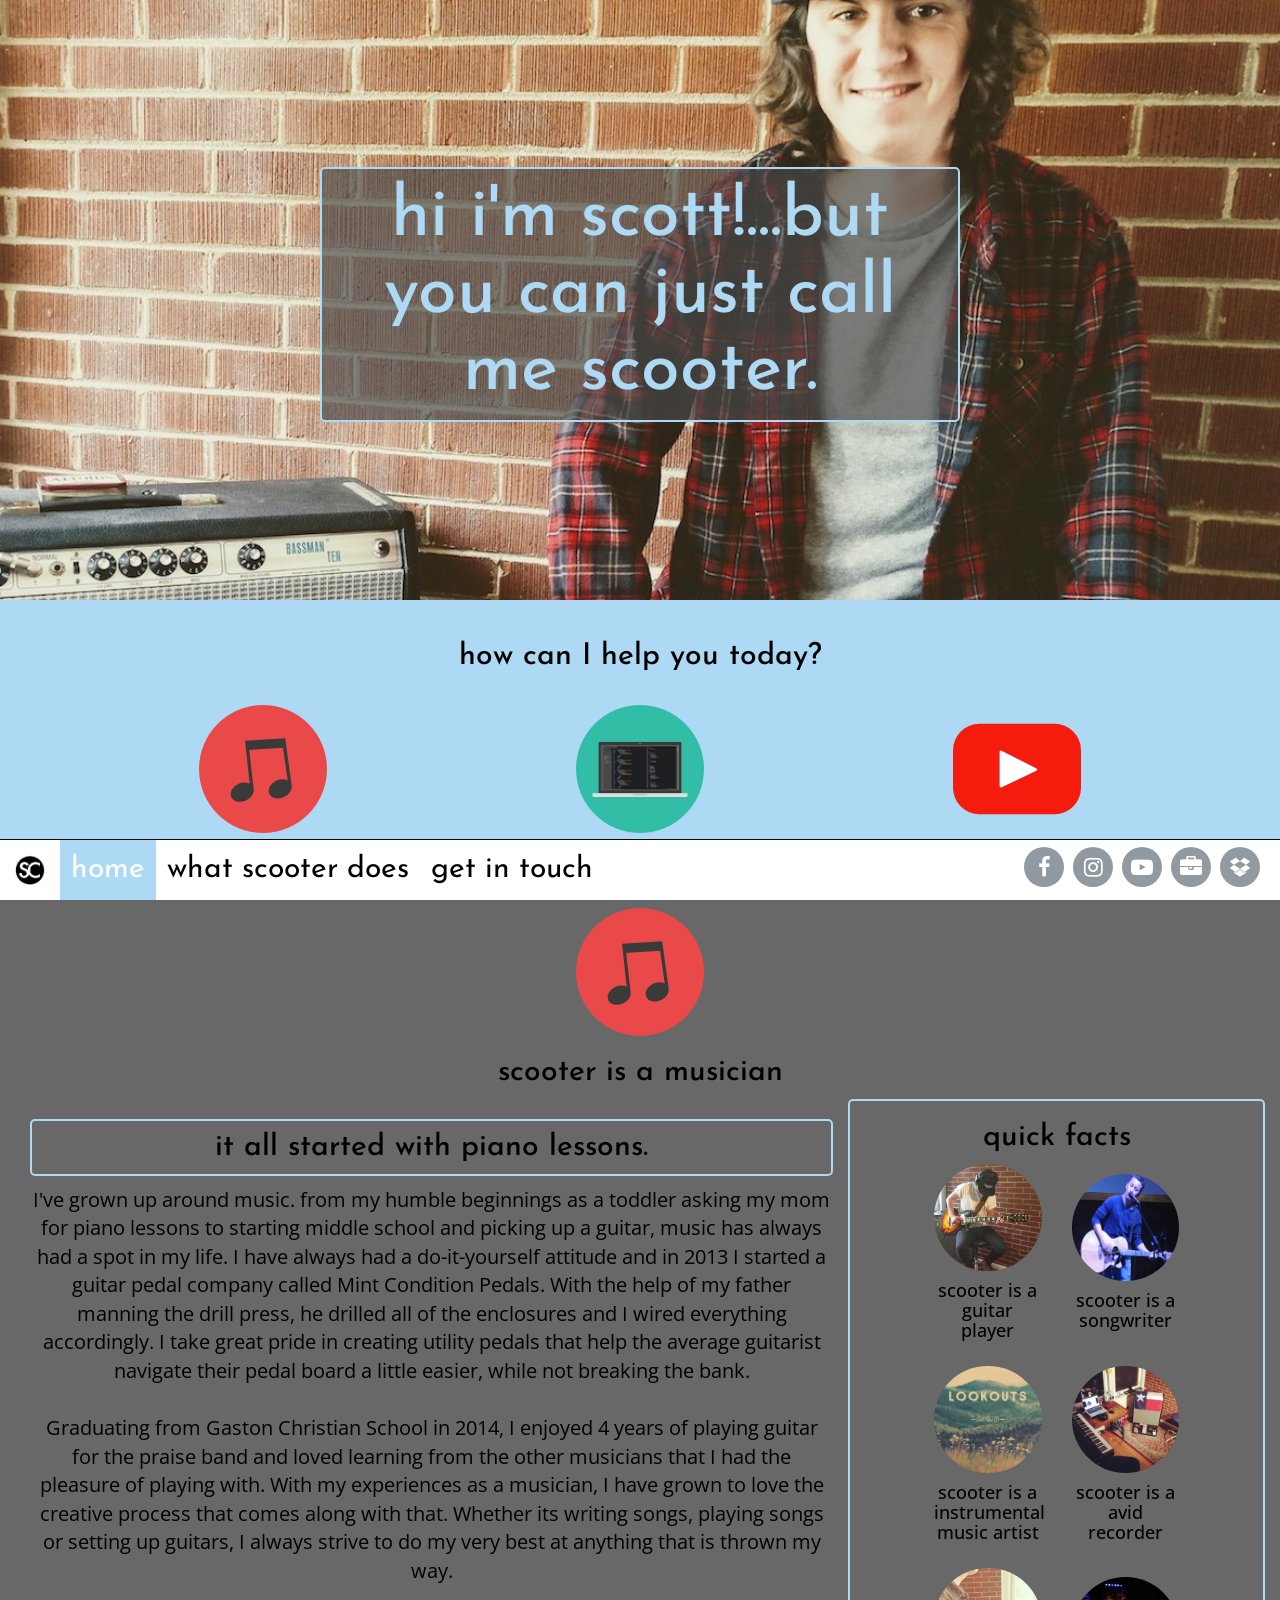
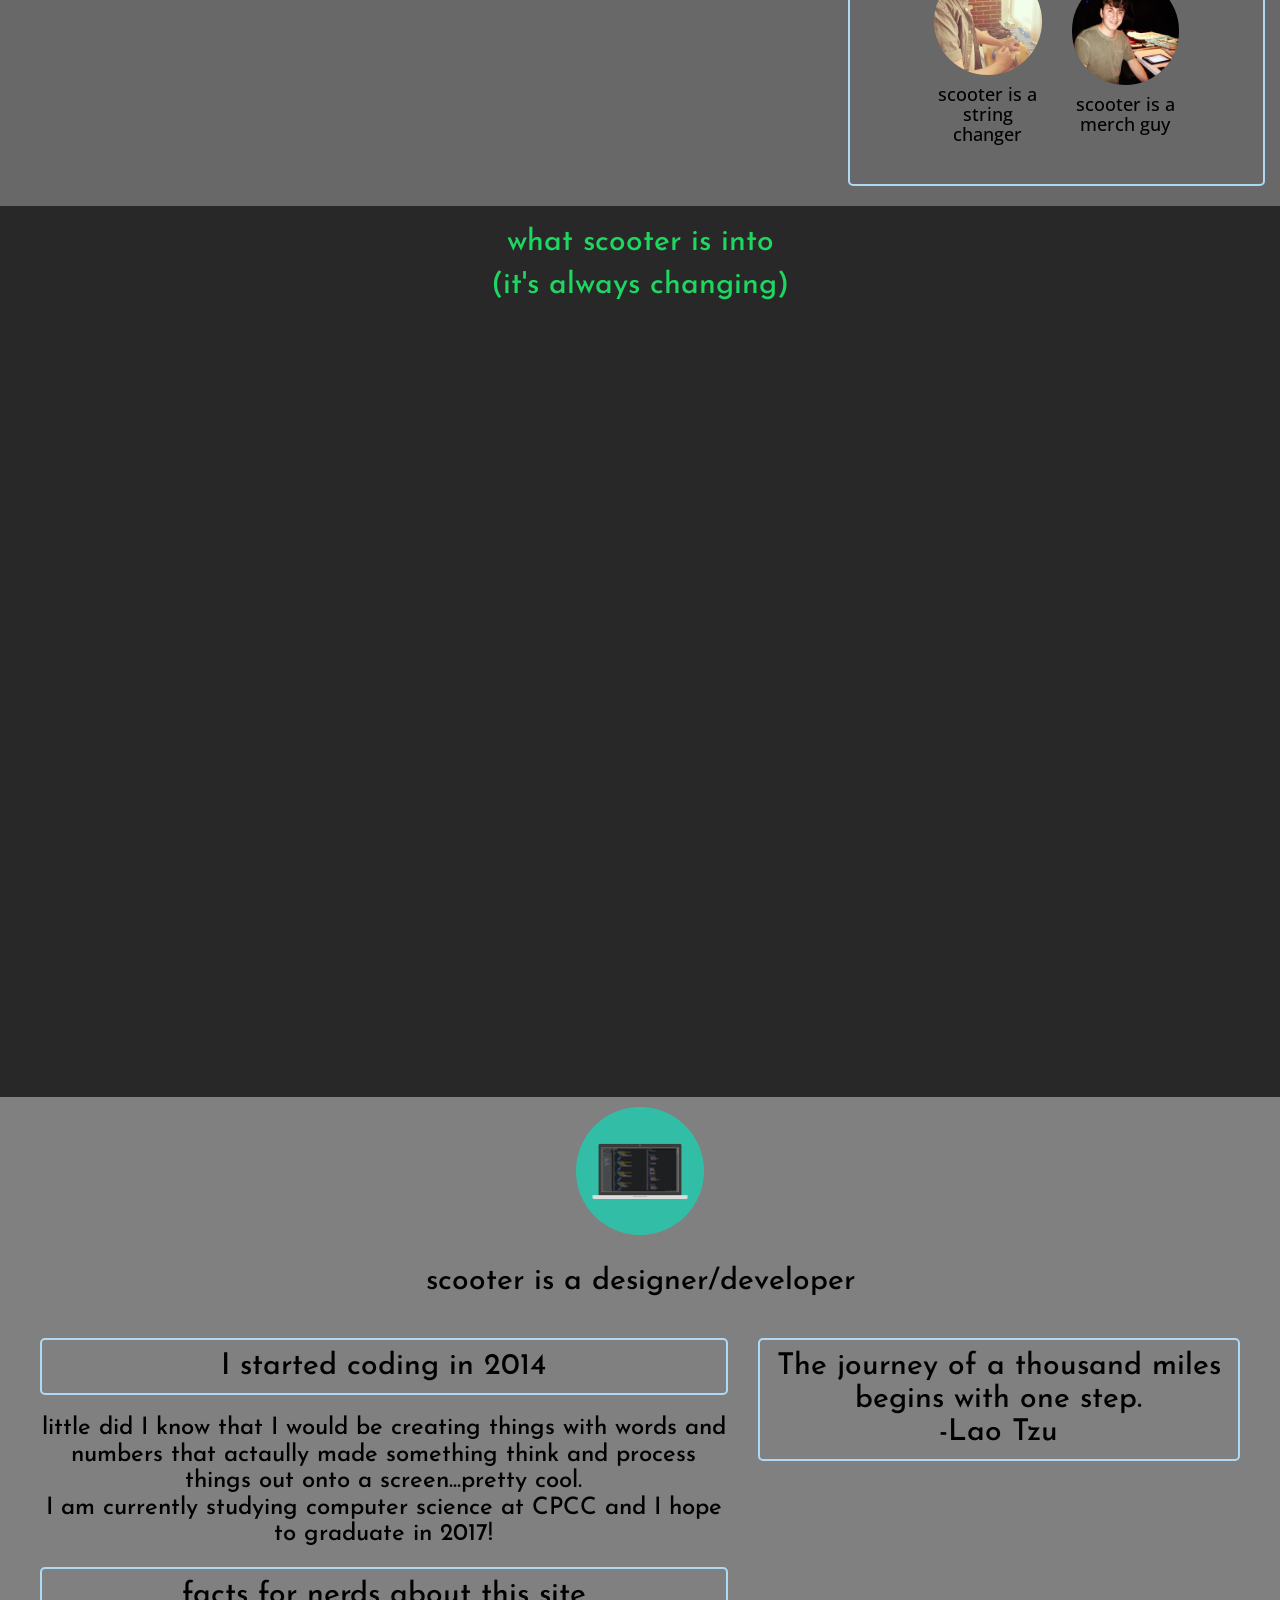
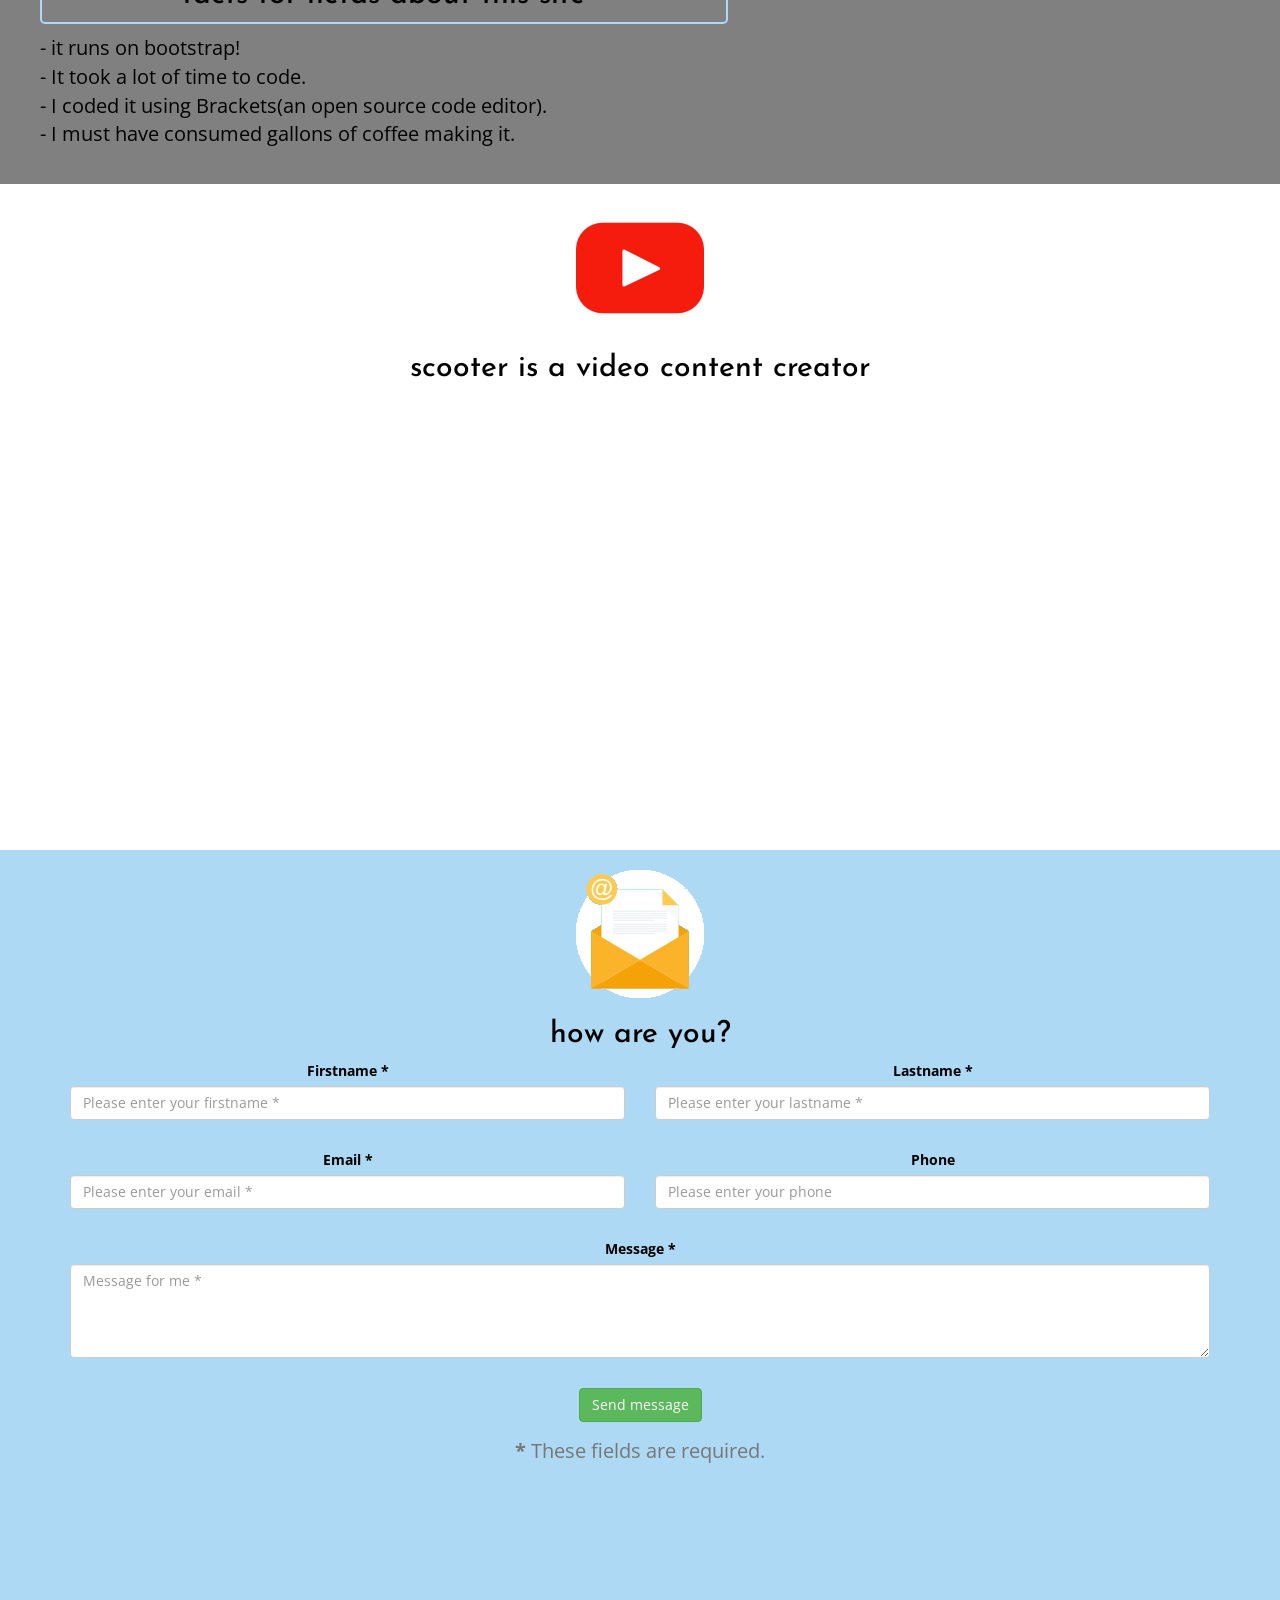
<file: index.html>
<!DOCTYPE html>
<html lang="en">
<head>
    <title>Scott "Scooter" Caudle</title>
    <meta name="description" content="Scott 'Scooter' Caudle is a musician, developer & content creator from Charlotte, North Carolina.">
<meta name="keywords" content="scott caudle, scott, scooter, caudle, music, developer, scott caudle music, scott caudle developer, scooter music">
    <meta charset="utf-8">
    <meta name="viewport" content="width=device-width, initial-scale=1">

    <link href="https://maxcdn.bootstrapcdn.com/bootstrap/3.3.7/css/bootstrap.min.css" rel="stylesheet" type="text/css" />
    <script src="https://maxcdn.bootstrapcdn.com/bootstrap/3.3.7/js/bootstrap.min.js"></script>
     
    <script src="https://ajax.googleapis.com/ajax/libs/jquery/1.11.3/jquery.min.js"></script>

 
        <script src="js/jquery.easing.min.js"></script>
    
   <script src="js/scrolling-nav.js"></script> 

    
   
    <link href="https://fonts.googleapis.com/css?family=Open+Sans" rel="stylesheet">
    
    <link href="https://fonts.googleapis.com/css?family=Josefin+Sans" rel="stylesheet">
    
    <link href="https://fonts.googleapis.com/css?family=Oswald:700" rel="stylesheet">
    
     <link rel="stylesheet" href="css/scooterstyles.css">
    
    <link href="https://maxcdn.bootstrapcdn.com/font-awesome/4.2.0/css/font-awesome.min.css" rel="stylesheet">
    <link rel="apple-touch-icon" sizes="180x180" href="images/favicons/apple-touch-icon.png">
<link rel="icon" type="image/png" href="images/favicons//favicon-32x32.png" sizes="32x32">
<link rel="icon" type="image/png" href="images/favicons//favicon-16x16.png" sizes="16x16">
<link rel="manifest" href="images/favicons//manifest.json">
<link rel="mask-icon" href="images/favicons/safari-pinned-tab.svg" >
<meta name="theme-color" content="#ffffff">
<script src='https://www.google.com/recaptcha/api.js'></script>
</head>
<body id="page-top" data-spy="scroll" data-target=".navbar-fixed-bottom">

<nav class="navbar navbar-inverse navbar-fixed-bottom">
    <div class="container-fluid">

 
        <div class="navbar-header">
            <button type="button" class="navbar-toggle" data-toggle="collapse" data-target="#mainNavBar">
                <span class="icon-bar"></span>
                <span class="icon-bar"></span>
            </button>
            <a href="#homescreen" class="navbar-brand page-scroll"> <img src="images/sitelogo.png" class="center-block logo" alt="scooterslogo"/> </a>
        </div>

        <!-- Menu Items -->
        <div class="collapse navbar-collapse" id="mainNavBar">
            <ul class="nav navbar-nav ">
                
                <li class="active"><a class="page-scroll" href="#homescreen">home</a></li>
                <li><a class="page-scroll" href="#about">what scooter does</a></li>
                <li><a class="page-scroll" href="#contact">get in touch</a></li>
            </ul>
            <div class="social">
    <ul>
        <li><a href="https://www.facebook.com/scottcaudle5"><i class="fa fa-lg fa-facebook icon"></i></a></li>
        <li><a href="https://www.instagram.com/scotdle/"><i class="fa fa-lg fa-instagram icon"></i></a></li>
        <li><a href="https://www.youtube.com/channel/UCPhuSnEQA_MFDVxrnSCQbJA"><i class="fa fa-lg fa-youtube-play"></i></a></li>   
         <li><a href="resume.pdf"><i class="fa fa-lg fa-briefcase icon"></i></a></li>
        <li><a href="https://www.dropbox.com/sh/yp0p5sprzf0w4jn/AAAJlqfc-9f8_sj5Ur5EguGwa?dl=0"><i class="fa fa-lg fa-dropbox icon"></i></a></li>
    </ul>
        </div>
        </div>

    </div>
 
</nav>
 <!-- Intro Section -->
    <section id="homescreen" class="intro-section">
       

        <div class="container">    
            <div class="row">
            <!--
                <div class="fullscreen-bg">
    <video loop muted autoplay poster="images/websitephotoplaceholder.jpg" class="fullscreen-bg__video">
        <source src="video/websitemovie.webm" type="video/webm">
        <source src="video/websitemovie.mp4" type="video/mp4">
        <source src="video/websitemovie.ogv" type="video/ogg">
    </video>

-->
                </div>     
                <div class="headertext">
                    <h1>hi i'm scott!...but you can just call me scooter.</h1>
                  

                    
                    
                </div>
            
      </div>
    </section>
<div class="content-for-site">
    <!-- About Section -->
    <section id="about" class="about-section">
        <div class="container">
           
               <h1>how can I help you today?</h1>
                
       <div class="imagelinks" >
            <div class="row">
                 
    <div class="col-xs-4">
        <a class="page-scroll" href="#music" >
        <img class="img-responsive" src="images/musicicon.png"  alt="musician" /></a>
    </div>
                
    <div class="col-xs-4">            
        <a class="page-scroll" href="#coding">
        <img class="img-responsive" src="images/codingicon.png" alt="codingicon" /></a>
    </div>    
    
    <div class="col-xs-4">      
        <a class="page-scroll" href="#youtube">
            <img class="img-responsive" src="images/youtubeicon2.png" alt="youtubeicon" /></a>
    
    </div>
          
           </div>                
             
            </div>    
        </div>
    </section>
   
    <!-- Music Section -->
    <section id="music" class="music-section">
        <div class="container-fluid">
                 <img src="images/musicicon.png" alt="musicicon" class="center-block" >
                    <h1> scooter is a musician</h1>
            <div class="col-lg-8" >
                
            <h2>it all started with piano lessons.</h2>    
       <p>
        I've grown up around music. from my humble beginnings as a toddler asking my mom for piano lessons
        to starting middle school and picking up a guitar, music has always had a spot in my life. 
        
        I have always had a do-it-yourself attitude and in 2013 I started a guitar pedal company called Mint Condition 
        Pedals. With the help of my father manning the drill press,  he drilled all of the enclosures and I wired 
        everything accordingly. I take great pride in creating utility pedals that help the average guitarist navigate
        their pedal board a little easier, while not breaking the bank. 
        <br>
        <br>
    Graduating from Gaston Christian School in 2014, I enjoyed 4 years of playing guitar for the praise band and loved 
        learning from the other musicians that I had the pleasure of playing with.  
  With my experiences as a musician, I have grown to love the creative process that comes along with that. 
        Whether its writing songs, playing songs or setting up guitars, I always strive to do my very best at anything that 
        is thrown my way. 
           
        <br>
           
           
  
                </p>
            
            
            </div>    
            
            
            <div class="col-lg-4 ">  
                
            <h1> quick facts</h1>    
            
               <div class="row centerpicture">

          <div class=" col-md-4  col-sm-4 ">
                
               
                <div class="figure">
                    <img class="img-responsive img-circle center-block " src="images/guitarplayer.jpg" alt="">
                </div>
                <div class="figcaption">
                    <h4>scooter is a guitar player </h4>
                </div>
                </div>
    
                     <div class=" col-md-4 col-sm-4 ">
                
              
                <div class="figure">
                    <img class="img-responsive img-circle center-block" src="images/openmic.jpg" alt="openmicnight">
                </div>
                <div class="figcaption">
                    <h4>scooter is a songwriter </h4>
                </div>
                </div>
                    </div>
                
                
    <div class="row centerpicture">

             
 <div class=" col-md-4  col-sm-4 ">
                
               
                <div class="figure">
                    <a href="https://soundcloud.com/scott-caudle">
                    <img class="img-responsive img-circle center-block "   src="images/lookouts.jpg" alt="instrumentalartist">
                    </a>
                </div>
                <div class="figcaption">
                    <h4>scooter is a instrumental music artist  </h4>
                </div>
                </div>
    
                     <div class=" col-md-4  col-sm-4 ">
                
              
                <div class="figure">
                    <img class="img-responsive img-circle center-block" src="images/studio.jpg" alt="scootersstudio">
                </div>
                <div class="figcaption">
                    <h4>scooter is a avid recorder </h4>
                </div>
                </div>
                    </div>
                
                
                
                 <div class="row centerpicture">

          
            <div class=" col-md-4  col-sm-4 ">
                
               
                <div class="figure">
                    <img class="img-responsive img-circle center-block " src="images/setups.jpg" alt="scooterssetups">
                </div>
                <div class="figcaption">
                    <h4>scooter is a string changer </h4>
                </div>
                </div>
    
                     <div class=" col-md-4 col-sm-4">
                
              
                <div class="figure">
                    <img class="img-responsive img-circle center-block " src="images/merchdude.jpg" alt="scooterthemerchguy">
                </div>
                <div class="figcaption">
                    <h4>scooter is a merch guy  </h4>
                </div>
                </div>
                    </div>           
            </div>
        </div>  
    </section>
            
       <section id="taste" class="taste-section">
        <div class="container-fluid">
           
               <h1>what scooter is into</h1>
                <h5>(it's always changing)</h5>
            
            <div class="row">
            <div class="col-lg-12">
                <iframe src="https://embed.spotify.com/?uri=spotify%3Atrack%3A5WYy2vLEJO1y7c49xxW1Bi" width="300" height="380" frameborder="0" allowtransparency="true"></iframe>
                <iframe src="https://embed.spotify.com/?uri=spotify%3Atrack%3A6qV3OEpN6uFCZnzNSslbn1" width="300" height="380" frameborder="0" allowtransparency="true"></iframe>
                <iframe src="https://embed.spotify.com/?uri=spotify%3Atrack%3A15arhZdjyxnf4vgUTwTP7n" width="300" height="380" frameborder="0" allowtransparency="true"></iframe>
                
                <iframe src="https://embed.spotify.com/?uri=spotify%3Atrack%3A24u9hVwt2vbs6zher6PlxB" width="300" height="380" frameborder="0" allowtransparency="true"></iframe>
                
                <iframe src="https://embed.spotify.com/?uri=spotify%3Atrack%3A1rtrnKrZvjlIzipykQZ5GR" width="300" height="380" frameborder="0" allowtransparency="true"></iframe>
                
                
                
                
                <iframe src="https://embed.spotify.com/?uri=spotify%3Atrack%3A0rZoBDxaTiDAY69SID8alo" width="300" height="380" frameborder="0" allowtransparency="true"></iframe>
                
                <iframe src="https://embed.spotify.com/?uri=spotify%3Atrack%3A7g1Eb5ONS7hPjIfS3bqenr" width="300" height="380" frameborder="0" allowtransparency="true"></iframe>
                
                <iframe src="https://embed.spotify.com/?uri=spotify%3Atrack%3A1xT8auZdc8Rksi7RSGZoax" width="300" height="380" frameborder="0" allowtransparency="true"></iframe>
                
                
                
                
                
                </div>
            
            
            
            
            </div>
                
     
    
    </div>
          
             
             
            
        
    </section>
    
    
    
    
    
    
     <!-- Coding Section -->
    <section id="coding" class="coding-section">
        
        <div class="container-fluid">
                     <img src="images/codingicon.png"  alt="codingicon" >
                    <h1> scooter is a designer/developer</h1>
            <div class="row-fluid">
                <div class="col-md-7">
                    <h2>I started coding in 2014</h2>
                    <h3>little did I know that I would be creating things with words and numbers that actaully made something think and process things out onto a screen...pretty cool. <br> I am currently studying computer science at CPCC and I hope to graduate in 2017! </h3>
                    <h2>facts for nerds about this site</h2>
                    
                    <ul class="list-unstyled">
  <li>- it runs on bootstrap!</li>
  <li>- It took a lot of time to code.
  </li>
<li>- I coded it using Brackets(an open source code editor).</li>                        
  <li>- I must have consumed gallons of coffee making it.</li>

</ul>
                </div>

                  <div class="col-md-5">
               <script src="https://gist.github.com/scotdle/30f411fb468ebfad516cafada1768446.js"></script>
                      
                    <h2>The journey of a thousand miles begins with one step. <br> -Lao Tzu
 </h2>  
                </div>
            
            </div>
        </div>
        
        
        
    </section>        

    <!-- YouTube Section -->
    <section id="youtube" class="youtube-section">
        <div class="container">
            
              
                     <img src="images/youtubeicon2.png" alt="youtubeicon" >
                    <h1> scooter is a video content creator</h1>
         
            <div class="row">
            <div class="col-sm-4">
   
      
<div class="embed-responsive embed-responsive-16by9">
 <iframe src="https://www.youtube.com/embed/MHPIda2G-Dc?rel=0" allowfullscreen></iframe>
</div>
    </div>
    <div class="col-sm-4">
 

   
<div class="embed-responsive embed-responsive-16by9">
    <iframe src="https://www.youtube.com/embed/ehHr___6Ryw?rel=0"  allowfullscreen></iframe>
</div>
    </div>
            
       <div class="col-sm-4">
   
      
<div class="embed-responsive embed-responsive-16by9">
<iframe src="https://www.youtube.com/embed/gN0aqDpLxKQ?rel=0" allowfullscreen></iframe>
</div>
    </div>
    <div class="col-sm-4">
 


<div class="embed-responsive embed-responsive-16by9">
    <iframe src="https://www.youtube.com/embed/WtQJQDbuuHM?rel=0" allowfullscreen></iframe>
</div>
    </div>
        <div class="col-sm-4">
 

   
<div class="embed-responsive embed-responsive-16by9">
   <iframe src="https://www.youtube.com/embed/7_j16kU235k?rel=0" allowfullscreen></iframe>
</div>
    </div>
    <div class="col-sm-4">
 

<div class="embed-responsive embed-responsive-16by9">
    <iframe  src="https://www.youtube.com/embed/A5TnenJax84?rel=0"  allowfullscreen></iframe>
</div>
    </div>
            </div>            
  </div>
                      
            
         
 
    </section>

    <!-- Contact Section -->
    <section id="contact" class="contact-section">
        <div class="container">
            <div class="row">
                <div class="col-lg-12">
                    <img src="images/emailicon2.png" alt="emailicon" >
                    <h1>how are you? </h1>
               
                  <form id="contact-form"  method= "post" action="php/contact2.php" >

    <div class="messages"></div>

    <div class="controls">

        <div class="row">
            <div class="col-md-6">
                <div class="form-group">
                    <label for="form_name">Firstname *</label>
                    <input id="form_name" type="text" name="name" class="form-control" placeholder="Please enter your firstname *" required="required" data-error="Firstname is required.">
                    <div class="help-block with-errors"></div>
                </div>
            </div>
            <div class="col-md-6">
                <div class="form-group">
                    <label for="form_lastname">Lastname *</label>
                    <input id="form_lastname" type="text" name="surname" class="form-control" placeholder="Please enter your lastname *" required="required" data-error="Lastname is required.">
                    <div class="help-block with-errors"></div>
                </div>
            </div>
        </div>
        <div class="row">
            <div class="col-md-6">
                <div class="form-group">
                    <label for="form_email">Email *</label>
                    <input id="form_email" type="email" name="email" class="form-control" placeholder="Please enter your email *" required="required" data-error="Valid email is required.">
                    <div class="help-block with-errors"></div>
                </div>
            </div>
            <div class="col-md-6">
                <div class="form-group">
                    <label for="form_phone">Phone</label>
                    <input id="form_phone" type="tel" name="phone" class="form-control" placeholder="Please enter your phone">
                    <div class="help-block with-errors"></div>
                </div>
            </div>
        </div>
        <div class="row">
            <div class="col-md-12">
                <div class="form-group">
                    <label for="form_message">Message *</label>
                    <textarea id="form_message" name="message" class="form-control" placeholder="Message for me *" rows="4" required="required" data-error="Please,leave us a message."></textarea>
                    
                
                    
                
</div>
                
                <div style="display:none;">
   <label>Keep this field blank</label>
   <input type="text" name="honeypot" id="honeypot" />
</div>
<div class="g-recaptcha" data-sitekey="6LeUjhQUAAAAAL_YUFvlXaY3iSHPu3cOGjKESfDt"></div>
                    
                    <div class="help-block with-errors"></div>
                </div>
            </div>
          

            <div class="col-md-12">
                <input name="submitbutton" type="submit" class="btn btn-success btn-send" value="Send message">
                
            </div>
        
                
        </div>
        <div class="row">
            <div class="col-md-12">
                <p class="text-muted"><strong>*</strong> These fields are required.</p>
            </div>
        </div>

                    

</form>
<script type="text/javascript">
	function validateMyForm() {
		// The field is empty, submit the form.
		if(!document.getElementById("honeypot").value) { 
			return true;
		} 
		 // the field has a value it's a spam bot
		else {
			return false;
		}
	}
</script>                    
                    
                    
                
            </div>
        </div>
            </div>
    
  </section>
    </div>
    
    
            
</body>
</html>
</file>
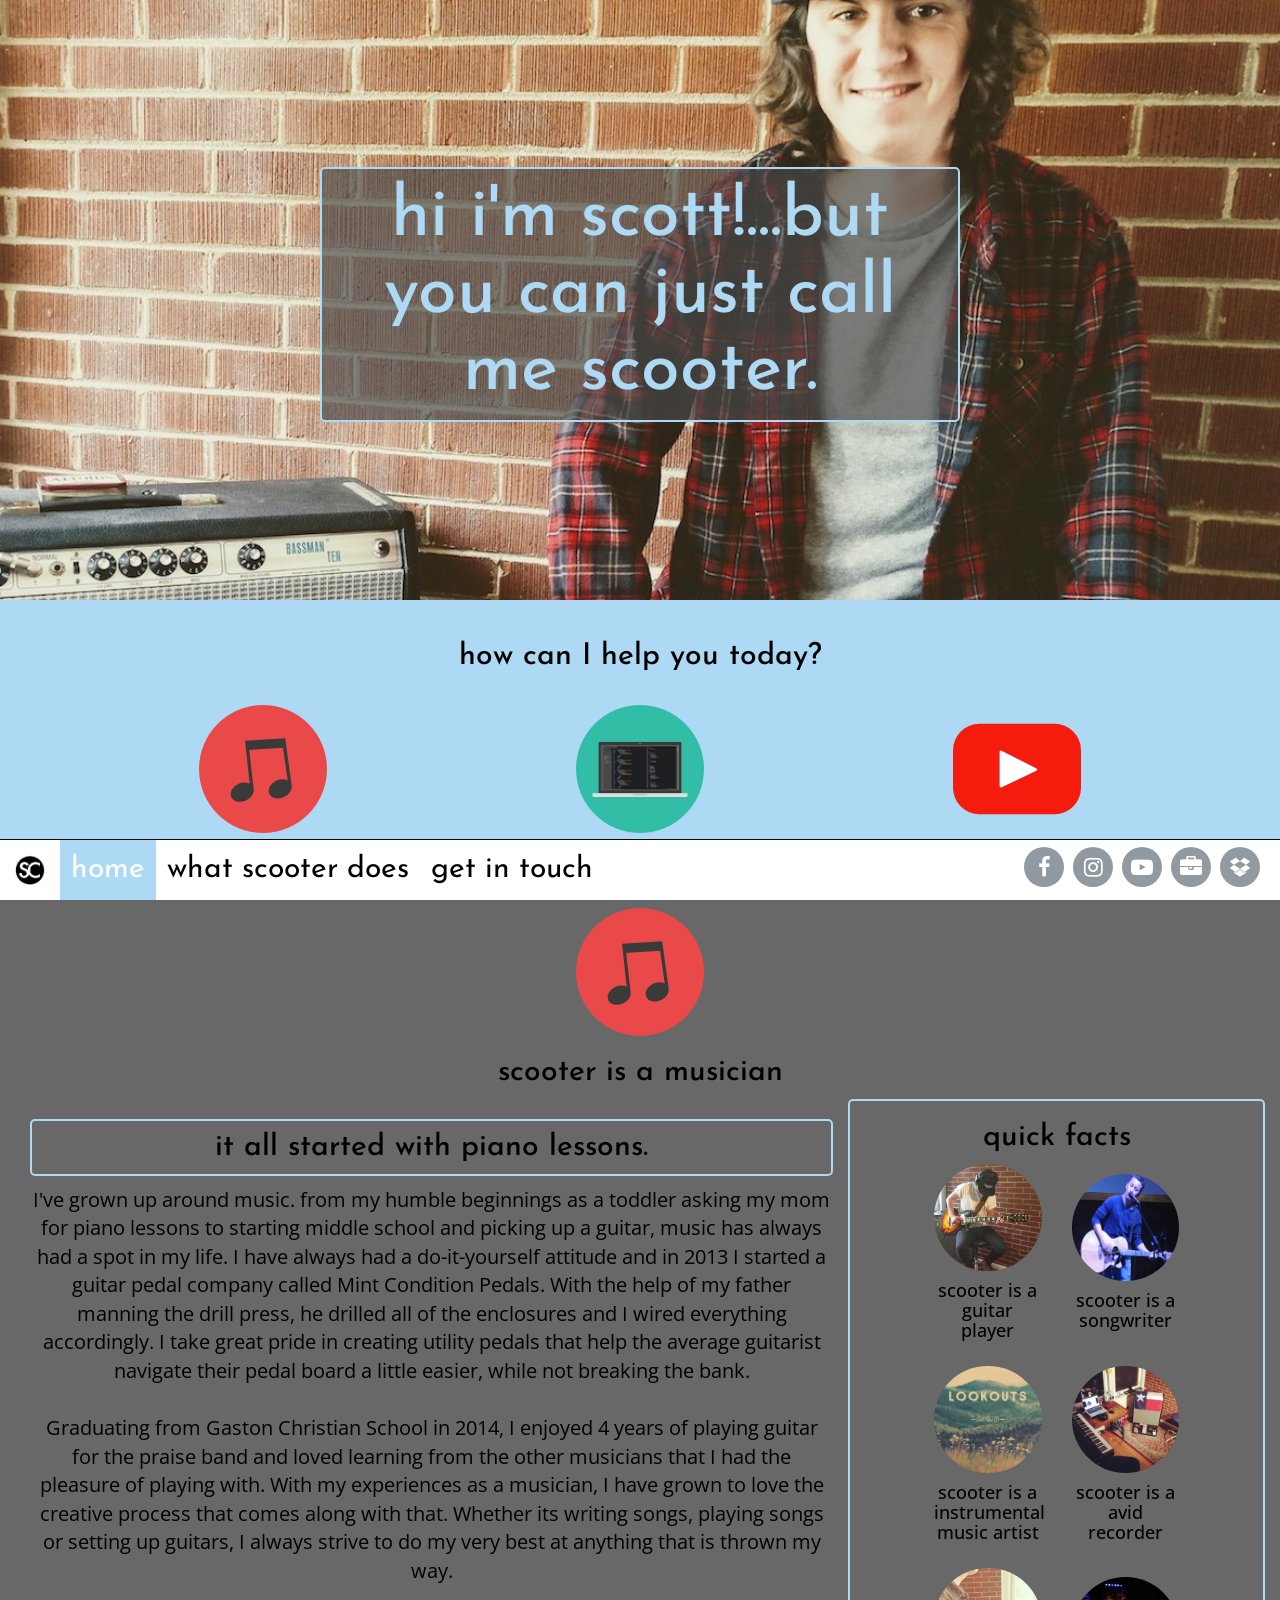
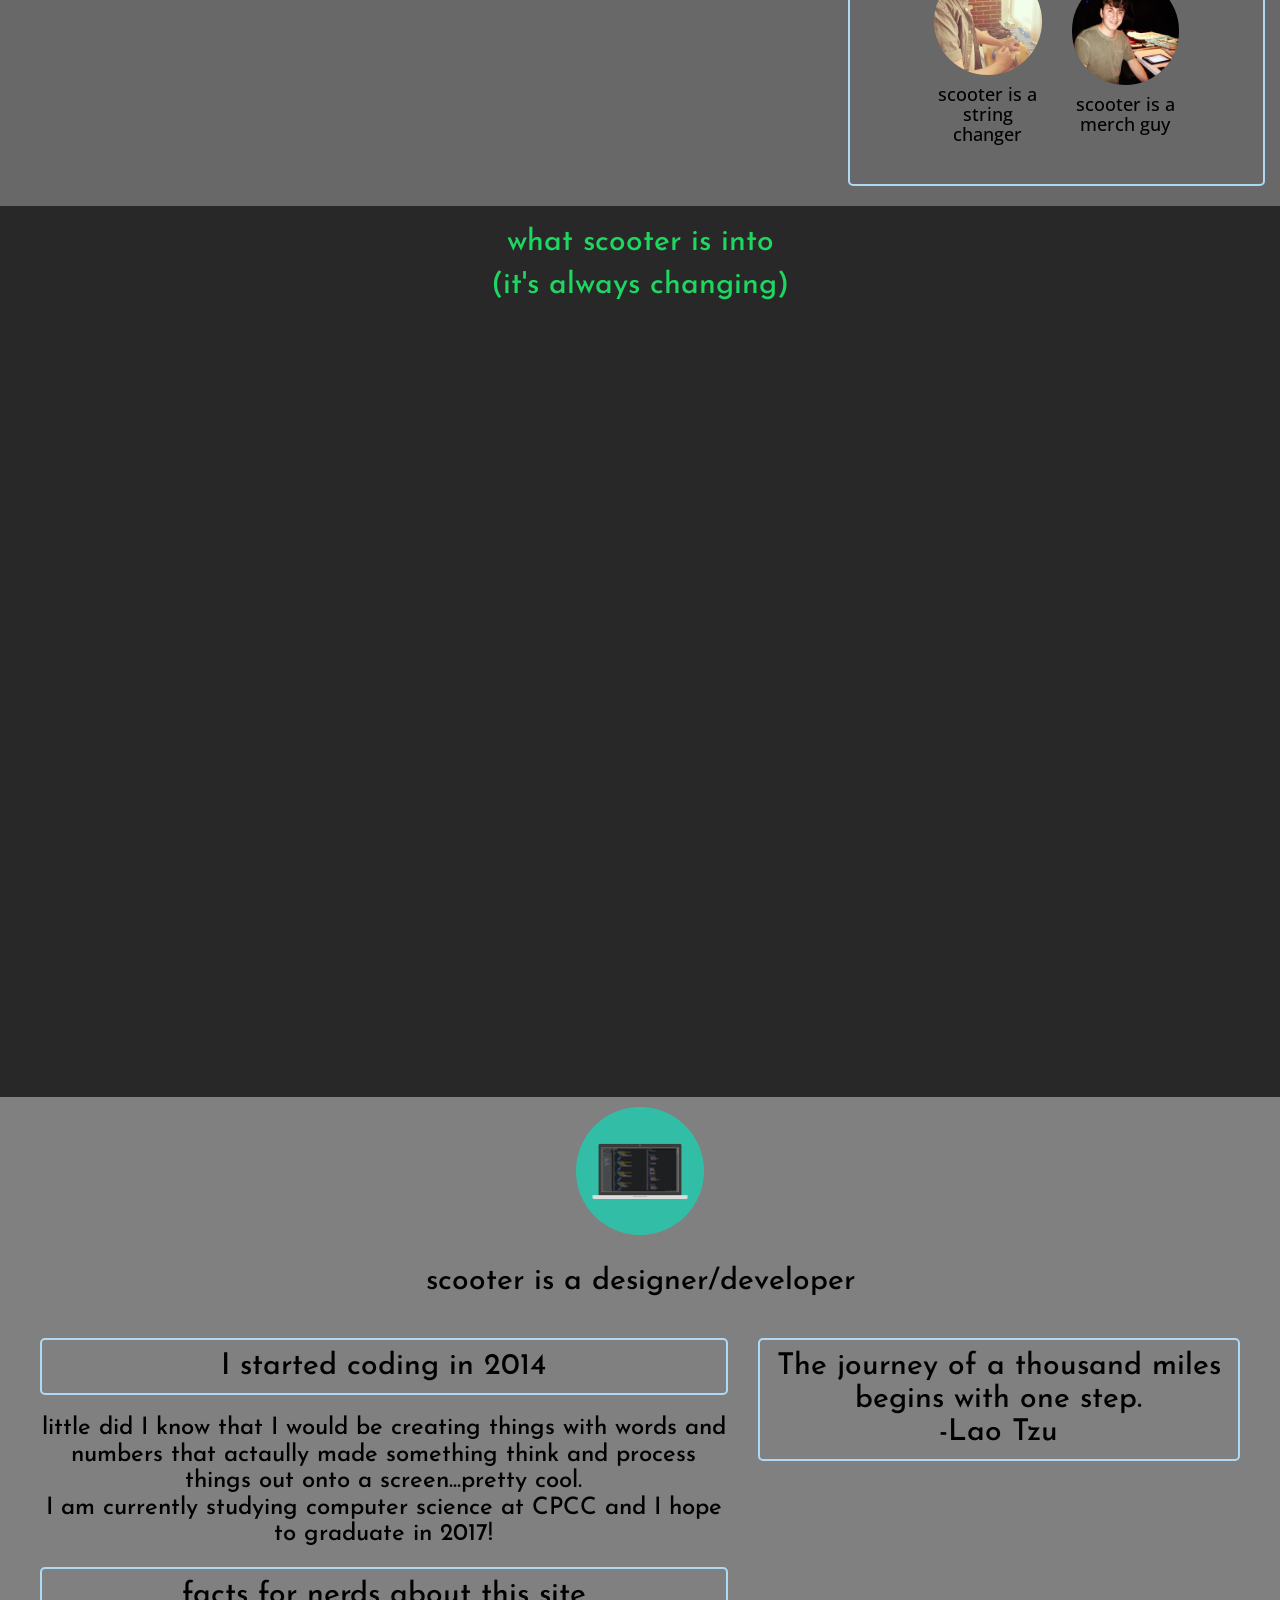
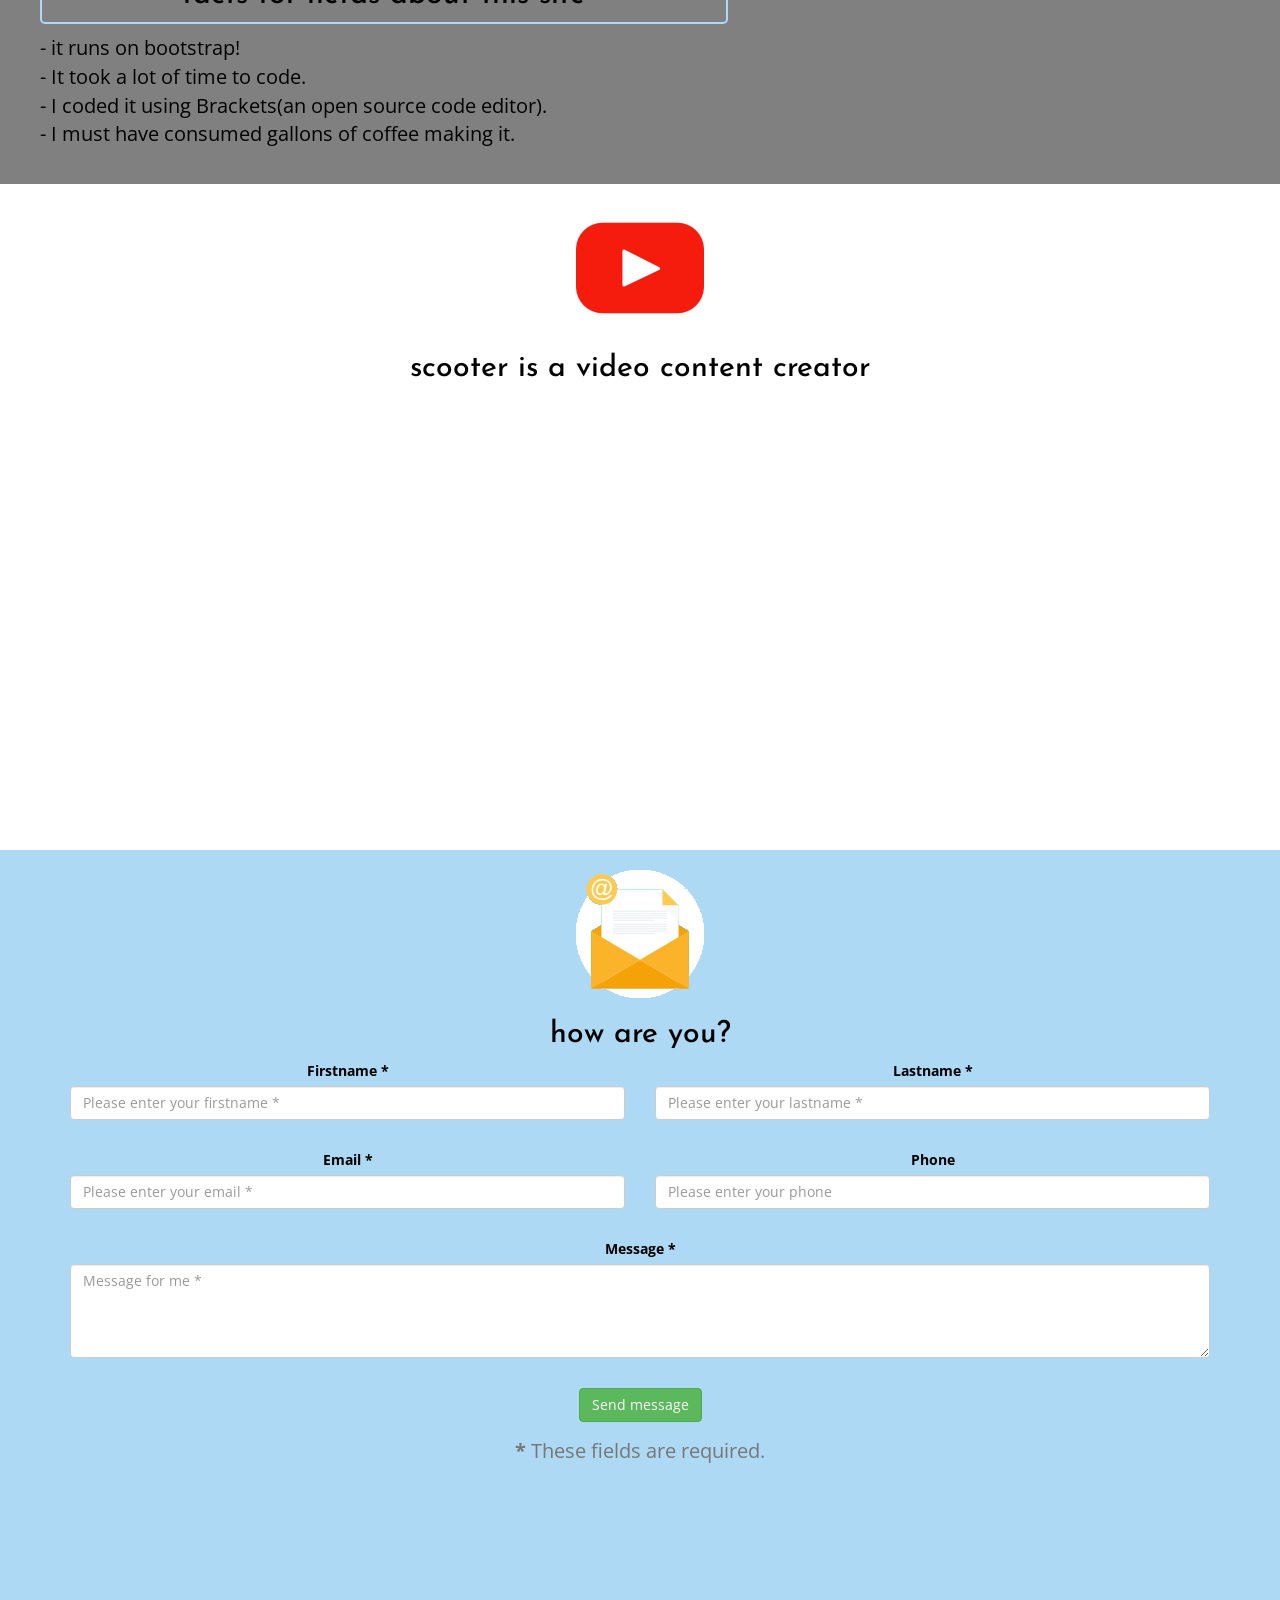
<file: indexx.html>
<!DOCTYPE html>
<html lang="en">
<head>
    <title>Scott "Scooter" Caudle</title>
    <meta name="description" content="Scott 'Scooter' Caudle is a musician, developer & content creator from Charlotte, North Carolina.">
<meta name="keywords" content="scott caudle, scott, scooter, caudle, music, developer, scott caudle music, scott caudle developer, scooter music">
    <meta charset="utf-8">
    <meta name="viewport" content="width=device-width, initial-scale=1">
  
    <link rel="stylesheet" href="http://maxcdn.bootstrapcdn.com/bootstrap/3.3.4/css/bootstrap.min.css">
     
    <script src="https://ajax.googleapis.com/ajax/libs/jquery/1.11.3/jquery.min.js"></script>
    
    <script src="http://maxcdn.bootstrapcdn.com/bootstrap/3.3.4/js/bootstrap.min.js"></script>
 
        <script src="js/jquery.easing.min.js"></script>
    
   <script src="js/scrolling-nav.js"></script> 

    
   
    <link href="https://fonts.googleapis.com/css?family=Open+Sans" rel="stylesheet">
    
    <link href="https://fonts.googleapis.com/css?family=Josefin+Sans" rel="stylesheet">
    
    <link href="https://fonts.googleapis.com/css?family=Oswald:700" rel="stylesheet">
    
     <link rel="stylesheet" href="css/scooterstyles.css">
    
    <link href="https://maxcdn.bootstrapcdn.com/font-awesome/4.2.0/css/font-awesome.min.css" rel="stylesheet">
    <link rel="apple-touch-icon" sizes="180x180" href="images/favicons/apple-touch-icon.png">
<link rel="icon" type="image/png" href="images/favicons//favicon-32x32.png" sizes="32x32">
<link rel="icon" type="image/png" href="images/favicons//favicon-16x16.png" sizes="16x16">
<link rel="manifest" href="images/favicons//manifest.json">
<link rel="mask-icon" href="images/favicons/safari-pinned-tab.svg" >
<meta name="theme-color" content="#ffffff">
<script src='https://www.google.com/recaptcha/api.js'></script>
</head>
<body id="page-top" data-spy="scroll" data-target=".navbar-fixed-bottom">

<nav class="navbar navbar-inverse navbar-fixed-bottom">
    <div class="container-fluid">

 
        <div class="navbar-header">
            <button type="button" class="navbar-toggle" data-toggle="collapse" data-target="#mainNavBar">
                <span class="icon-bar"></span>
                <span class="icon-bar"></span>
            </button>
            <a href="#homescreen" class="navbar-brand page-scroll"> <img src="images/sitelogo.png" class="center-block logo" alt="scooterslogo"/> </a>
        </div>

        <!-- Menu Items -->
        <div class="collapse navbar-collapse" id="mainNavBar">
            <ul class="nav navbar-nav ">
                
                <li class="active"><a class="page-scroll" href="#homescreen">home</a></li>
                <li><a class="page-scroll" href="#about">what scooter does</a></li>
                <li><a class="page-scroll" href="#contact">get in touch</a></li>
            </ul>
            <div class="social">
    <ul>
        <li><a href="https://www.facebook.com/scottcaudle5"><i class="fa fa-lg fa-facebook icon"></i></a></li>
        <li><a href="https://www.instagram.com/scotdle/"><i class="fa fa-lg fa-instagram icon"></i></a></li>
        <li><a href="https://www.youtube.com/channel/UCPhuSnEQA_MFDVxrnSCQbJA"><i class="fa fa-lg fa-youtube-play"></i></a></li>   
         <li><a href="resume.pdf"><i class="fa fa-lg fa-briefcase icon"></i></a></li>
        <li><a href="https://www.dropbox.com/sh/yp0p5sprzf0w4jn/AAAJlqfc-9f8_sj5Ur5EguGwa?dl=0"><i class="fa fa-lg fa-dropbox icon"></i></a></li>
    </ul>
        </div>
        </div>

    </div>
 
</nav>
 <!-- Intro Section -->
    <section id="homescreen" class="intro-section">
       

        <div class="container">    
            <div class="row">
            <!--
                <div class="fullscreen-bg">
    <video loop muted autoplay poster="images/websitephotoplaceholder.jpg" class="fullscreen-bg__video">
        <source src="video/websitemovie.webm" type="video/webm">
        <source src="video/websitemovie.mp4" type="video/mp4">
        <source src="video/websitemovie.ogv" type="video/ogg">
    </video>

-->
                </div>     
                <div class="headertext">
                    <h1>hi i'm scott!...but you can just call me scooter.</h1>
                  

                    
                    
                </div>
            
      </div>
    </section>
<div class="content-for-site">
    <!-- About Section -->
    <section id="about" class="about-section">
        <div class="container">
           
               <h1>how can I help you today?</h1>
                
       <div class="imagelinks" >
            <div class="row">
                 
    <div class="col-xs-4">
        <a class="page-scroll" href="#music" >
        <img class="img-responsive" src="images/musicicon.png"  alt="musician" /></a>
    </div>
                
    <div class="col-xs-4">            
        <a class="page-scroll" href="#coding">
        <img class="img-responsive" src="images/codingicon.png" alt="codingicon" /></a>
    </div>    
    
    <div class="col-xs-4">      
        <a class="page-scroll" href="#youtube">
            <img class="img-responsive" src="images/youtubeicon2.png" alt="youtubeicon" /></a>
    
    </div>
          
           </div>                
             
            </div>    
        </div>
    </section>
   
    <!-- Music Section -->
    <section id="music" class="music-section">
        <div class="container-fluid">
                 <img src="images/musicicon.png" alt="musicicon" class="center-block" >
                    <h1> scooter is a musician</h1>
            <div class="col-lg-8" >
                
            <h2>it all started with piano lessons.</h2>    
       <p>
        I've grown up around music. from my humble beginnings as a toddler asking my mom for piano lessons
        to starting middle school and picking up a guitar, music has always had a spot in my life. 
        
        I have always had a do-it-yourself attitude and in 2013 I started a guitar pedal company called Mint Condition 
        Pedals. With the help of my father manning the drill press,  he drilled all of the enclosures and I wired 
        everything accordingly. I take great pride in creating utility pedals that help the average guitarist navigate
        their pedal board a little easier, while not breaking the bank. 
        <br>
        <br>
    Graduating from Gaston Christian School in 2014, I enjoyed 4 years of playing guitar for the praise band and loved 
        learning from the other musicians that I had the pleasure of playing with.  
  With my experiences as a musician, I have grown to love the creative process that comes along with that. 
        Whether its writing songs, playing songs or setting up guitars, I always strive to do my very best at anything that 
        is thrown my way. 
           
        <br>
           
           
  
                </p>
            
            
            </div>    
            
            
            <div class="col-lg-4 ">  
                
            <h1> quick facts</h1>    
            
               <div class="row centerpicture">

          <div class=" col-md-4  col-sm-4 ">
                
               
                <div class="figure">
                    <img class="img-responsive img-circle center-block " src="images/guitarplayer.jpg" alt="">
                </div>
                <div class="figcaption">
                    <h4>scooter is a guitar player </h4>
                </div>
                </div>
    
                     <div class=" col-md-4 col-sm-4 ">
                
              
                <div class="figure">
                    <img class="img-responsive img-circle center-block" src="images/openmic.jpg" alt="openmicnight">
                </div>
                <div class="figcaption">
                    <h4>scooter is a songwriter </h4>
                </div>
                </div>
                    </div>
                
                
    <div class="row centerpicture">

             
 <div class=" col-md-4  col-sm-4 ">
                
               
                <div class="figure">
                    <a href="https://soundcloud.com/scott-caudle">
                    <img class="img-responsive img-circle center-block "   src="images/lookouts.jpg" alt="instrumentalartist">
                    </a>
                </div>
                <div class="figcaption">
                    <h4>scooter is a instrumental music artist  </h4>
                </div>
                </div>
    
                     <div class=" col-md-4  col-sm-4 ">
                
              
                <div class="figure">
                    <img class="img-responsive img-circle center-block" src="images/studio.jpg" alt="scootersstudio">
                </div>
                <div class="figcaption">
                    <h4>scooter is a avid recorder </h4>
                </div>
                </div>
                    </div>
                
                
                
                 <div class="row centerpicture">

          
            <div class=" col-md-4  col-sm-4 ">
                
               
                <div class="figure">
                    <img class="img-responsive img-circle center-block " src="images/setups.jpg" alt="scooterssetups">
                </div>
                <div class="figcaption">
                    <h4>scooter is a string changer </h4>
                </div>
                </div>
    
                     <div class=" col-md-4 col-sm-4">
                
              
                <div class="figure">
                    <img class="img-responsive img-circle center-block " src="images/merchdude.jpg" alt="scooterthemerchguy">
                </div>
                <div class="figcaption">
                    <h4>scooter is a merch guy  </h4>
                </div>
                </div>
                    </div>           
            </div>
        </div>  
    </section>
            
       <section id="taste" class="taste-section">
        <div class="container-fluid">
           
               <h1>what scooter is into</h1>
                <h5>(it's always changing)</h5>
            
            <div class="row">
            <div class="col-lg-12">
                <iframe src="https://embed.spotify.com/?uri=spotify%3Atrack%3A5WYy2vLEJO1y7c49xxW1Bi" width="300" height="380" frameborder="0" allowtransparency="true"></iframe>
                <iframe src="https://embed.spotify.com/?uri=spotify%3Atrack%3A6qV3OEpN6uFCZnzNSslbn1" width="300" height="380" frameborder="0" allowtransparency="true"></iframe>
                <iframe src="https://embed.spotify.com/?uri=spotify%3Atrack%3A15arhZdjyxnf4vgUTwTP7n" width="300" height="380" frameborder="0" allowtransparency="true"></iframe>
                
                <iframe src="https://embed.spotify.com/?uri=spotify%3Atrack%3A24u9hVwt2vbs6zher6PlxB" width="300" height="380" frameborder="0" allowtransparency="true"></iframe>
                
                <iframe src="https://embed.spotify.com/?uri=spotify%3Atrack%3A1rtrnKrZvjlIzipykQZ5GR" width="300" height="380" frameborder="0" allowtransparency="true"></iframe>
                
                
                
                
                <iframe src="https://embed.spotify.com/?uri=spotify%3Atrack%3A0rZoBDxaTiDAY69SID8alo" width="300" height="380" frameborder="0" allowtransparency="true"></iframe>
                
                <iframe src="https://embed.spotify.com/?uri=spotify%3Atrack%3A7g1Eb5ONS7hPjIfS3bqenr" width="300" height="380" frameborder="0" allowtransparency="true"></iframe>
                
                <iframe src="https://embed.spotify.com/?uri=spotify%3Atrack%3A1xT8auZdc8Rksi7RSGZoax" width="300" height="380" frameborder="0" allowtransparency="true"></iframe>
                
                
                
                
                
                </div>
            
            
            
            
            </div>
                
     
    
    </div>
          
             
             
            
        
    </section>
    
    
    
    
    
    
     <!-- Coding Section -->
    <section id="coding" class="coding-section">
        
        <div class="container-fluid">
                     <img src="images/codingicon.png"  alt="codingicon" >
                    <h1> scooter is a designer/developer</h1>
            <div class="row-fluid">
                <div class="col-md-7">
                    <h2>I started coding in 2014</h2>
                    <h3>little did I know that I would be creating things with words and numbers that actaully made something think and process things out onto a screen...pretty cool. <br> I am currently studying computer science at CPCC and I hope to graduate in 2017! </h3>
                    <h2>facts for nerds about this site</h2>
                    
                    <ul class="list-unstyled">
  <li>- it runs on bootstrap!</li>
  <li>- It took a lot of time to code.
  </li>
<li>- I coded it using Brackets(an open source code editor).</li>                        
  <li>- I must have consumed gallons of coffee making it.</li>

</ul>
                </div>

                  <div class="col-md-5">
               <script src="https://gist.github.com/scotdle/30f411fb468ebfad516cafada1768446.js"></script>
                      
                    <h2>The journey of a thousand miles begins with one step. <br> -Lao Tzu
 </h2>  
                </div>
            
            </div>
        </div>
        
        
        
    </section>        

    <!-- YouTube Section -->
    <section id="youtube" class="youtube-section">
        <div class="container">
            
              
                     <img src="images/youtubeicon2.png" alt="youtubeicon" >
                    <h1> scooter is a video content creator</h1>
         
            <div class="row">
            <div class="col-sm-4">
   
      
<div class="embed-responsive embed-responsive-16by9">
 <iframe src="https://www.youtube.com/embed/MHPIda2G-Dc?rel=0" allowfullscreen></iframe>
</div>
    </div>
    <div class="col-sm-4">
 

   
<div class="embed-responsive embed-responsive-16by9">
    <iframe src="https://www.youtube.com/embed/ehHr___6Ryw?rel=0"  allowfullscreen></iframe>
</div>
    </div>
            
       <div class="col-sm-4">
   
      
<div class="embed-responsive embed-responsive-16by9">
<iframe src="https://www.youtube.com/embed/gN0aqDpLxKQ?rel=0" allowfullscreen></iframe>
</div>
    </div>
    <div class="col-sm-4">
 


<div class="embed-responsive embed-responsive-16by9">
    <iframe src="https://www.youtube.com/embed/WtQJQDbuuHM?rel=0" allowfullscreen></iframe>
</div>
    </div>
        <div class="col-sm-4">
 

   
<div class="embed-responsive embed-responsive-16by9">
   <iframe src="https://www.youtube.com/embed/7_j16kU235k?rel=0" allowfullscreen></iframe>
</div>
    </div>
    <div class="col-sm-4">
 

<div class="embed-responsive embed-responsive-16by9">
    <iframe  src="https://www.youtube.com/embed/A5TnenJax84?rel=0"  allowfullscreen></iframe>
</div>
    </div>
            </div>            
  </div>
                      
            
         
 
    </section>

    <!-- Contact Section -->
    <section id="contact" class="contact-section">
        <div class="container">
            <div class="row">
                <div class="col-lg-12">
                    <img src="images/emailicon2.png" alt="emailicon" >
                    <h1>how are you? </h1>
               
                  <form id="contact-form"  method= "post" action="php/contact2.php" >

    <div class="messages"></div>

    <div class="controls">

        <div class="row">
            <div class="col-md-6">
                <div class="form-group">
                    <label for="form_name">Firstname *</label>
                    <input id="form_name" type="text" name="name" class="form-control" placeholder="Please enter your firstname *" required="required" data-error="Firstname is required.">
                    <div class="help-block with-errors"></div>
                </div>
            </div>
            <div class="col-md-6">
                <div class="form-group">
                    <label for="form_lastname">Lastname *</label>
                    <input id="form_lastname" type="text" name="surname" class="form-control" placeholder="Please enter your lastname *" required="required" data-error="Lastname is required.">
                    <div class="help-block with-errors"></div>
                </div>
            </div>
        </div>
        <div class="row">
            <div class="col-md-6">
                <div class="form-group">
                    <label for="form_email">Email *</label>
                    <input id="form_email" type="email" name="email" class="form-control" placeholder="Please enter your email *" required="required" data-error="Valid email is required.">
                    <div class="help-block with-errors"></div>
                </div>
            </div>
            <div class="col-md-6">
                <div class="form-group">
                    <label for="form_phone">Phone</label>
                    <input id="form_phone" type="tel" name="phone" class="form-control" placeholder="Please enter your phone">
                    <div class="help-block with-errors"></div>
                </div>
            </div>
        </div>
        <div class="row">
            <div class="col-md-12">
                <div class="form-group">
                    <label for="form_message">Message *</label>
                    <textarea id="form_message" name="message" class="form-control" placeholder="Message for me *" rows="4" required="required" data-error="Please,leave us a message."></textarea>
                    
                
                    
                
</div>
                
                <div style="display:none;">
   <label>Keep this field blank</label>
   <input type="text" name="honeypot" id="honeypot" />
</div>
<div class="g-recaptcha" data-sitekey="6LeUjhQUAAAAAL_YUFvlXaY3iSHPu3cOGjKESfDt"></div>
                    
                    <div class="help-block with-errors"></div>
                </div>
            </div>
          

            <div class="col-md-12">
                <input name="submitbutton" type="submit" class="btn btn-success btn-send" value="Send message">
                
            </div>
        
                
        </div>
        <div class="row">
            <div class="col-md-12">
                <p class="text-muted"><strong>*</strong> These fields are required.</p>
            </div>
        </div>

                    

</form>
<script type="text/javascript">
	function validateMyForm() {
		// The field is empty, submit the form.
		if(!document.getElementById("honeypot").value) { 
			return true;
		} 
		 // the field has a value it's a spam bot
		else {
			return false;
		}
	}
</script>                    
                    
                    
                
            </div>
        </div>
            </div>
    
  </section>
    </div>
    
    
            
</body>
</html>
</file>
<file: css/scooterstyles.css>
html {
    
    overflow-y:scroll


    
}



.col-lg-1, .col-lg-10, .col-lg-11, .col-lg-12, .col-lg-2, .col-lg-3, .col-lg-4, .col-lg-5, .col-lg-6, .col-lg-7, .col-lg-8, .col-lg-9, .col-md-1, .col-md-10, .col-md-11, .col-md-12, .col-md-2, .col-md-3, .col-md-4, .col-md-5, .col-md-6, .col-md-7, .col-md-8, .col-md-9, .col-sm-1, .col-sm-10, .col-sm-11, .col-sm-12, .col-sm-2, .col-sm-3, .col-sm-4, .col-sm-5, .col-sm-6, .col-sm-7, .col-sm-8, .col-sm-9, .col-xs-1, .col-xs-10, .col-xs-11, .col-xs-12, .col-xs-2, .col-xs-3, .col-xs-4, .col-xs-5, .col-xs-6, .col-xs-7, .col-xs-8, .col-xs-9 {
    position: relative;
    min-height: 1px;
    padding-right: 15px;
    padding-left: 15px;
    text-align: center;
    padding-bottom: 15px;
}


 html, body, h2, h3{
     
 height: 100%;
  font-family: 'Josefin Sans', sans-serif;
    color: black;
  
}
p {
    
    font-size: 20px;
    
}

.img-responsive{
    
    display: inline-block;
    max-width: 100%;
    height: auto;
}

/* ----------------NAV CSS STARTS---------------- */

#mainNavBar {
    
font-family: 'Josefin Sans', sans-serif;

}

body#page-top{
    
    
}
.logo {
    
    height: 30px;
    
}

.navbar-header {
    
    height: 60px;
   
    
}
.centerblock {
    text-align: center;
}

.navbar-fixed-bottom {
background-color:white;
 font-size: 30px;
 
 
    
}


    
navbar-nav>li>a {
    padding-top: 10px;
    padding-bottom: 10px;
    line-height: 0px;
}

.nav>li>a {
    position: relative;
    display: block;
    padding: 10px 11px;
}
.navbar-fixed-bottom:before {
    
       filter: blur(5px);
}


a:hover {
    
    
}

.page-scroll:hover {

    background-color: aquamarine;
}
.nav-bar-toggle {
    background: #add9f4;
    
}
a.pagescroll:after {
    background-color: aqua;
    
}
.navbar-inverse .navbar-nav>.active>a, .navbar-inverse .navbar-nav>.active>a:focus, .navbar-inverse .navbar-nav>.active>a:hover {
    color: white;
    background-color: #add9f4;
    height: 60px;
}

.navbar-inverse .navbar-toggle .icon-bar {
    background-color: #add9f4;
}

.navbar-inverse .navbar-nav>li>a:focus, .navbar-inverse .navbar-nav>li>a:hover {
    color: #add9f4;
    background-color: transparent;
}
.navbar-inverse .navbar-nav>li>a {
    color: black;
}

.navbar-inverse .navbar-collapse, .navbar-inverse .navbar-form {
    border-color: #add9f4;
}


.navbar-nav>li>a {
    padding-top: 20px;
    padding-bottom: 10px;
}


   .social {
    margin: 0;
    padding: 0;
    float: right
}


.social ul {
    margin: 0;
    padding: 5px;
}

.social ul li {
    
    list-style: none outside none;
    display: inline-block;
    
}

.social i {
    width: 40px;
    height: 40px;
    color: #FFF;
    background-color: #909AA0;
    font-size: 22px;
    text-align:center;
    padding-top: 12px;
    border-radius: 50%;
    -moz-border-radius: 50%;
    -webkit-border-radius: 50%;
    -o-border-radius: 50%;
    transition: all ease 0.6s;
    -moz-transition: all ease 0.6s;
    -webkit-transition: all ease 0.6s;
    -o-transition: all ease 0.6s;
    -ms-transition: all ease 0.6s;
}

    @media  (max-width: 767px)  {
    
   .social {
    margin: 0;
    padding: 0;
    text-align: center;
    float: none;
}
.social ul li {
    margin: 4px;
    list-style: none outside none;
    display: inline-block;
}    
    
}
.social i:hover {
    color: #FFF;
    text-decoration: none;
    transition: all ease 0.7s;
    -moz-transition: all ease 0.7s;
    -webkit-transition: all ease 0.7s;
    -o-transition: all ease 0.7s;
    -ms-transition: all ease 0.7s;
}
img.center-block.logo:hover {
    color: #FFF;

}

.social .fa-facebook:hover {
    background: #4060A5;
}



.social .fa-instagram:hover {
    background: #9b6954;
}




.social .fa-dropbox:hover {
    background: #017FE5;
}

.social .fa-briefcase:hover {
    background: #ADD9F4;
}

.social .fa-youtube-play:hover {
    background: #DF192A;
}

/* ----------------NAV CSS ENDS---------------- */

/* ----------------SECTION CSS STARTS---------------- */

.content-for-site {
font-family: 'Open Sans', sans-serif;
    
    
}
.content-for-site.h1 {
font-size: 160px;
    
    
}

.intro-section {
    
    position: relative;
    height: 600px;
    text-align: center;
    width: 100%;
     background-image: url(../images/websitephotoplaceholder.jpg);
    background-position: center;
    background-repeat: no-repeat;   
    background-size: cover;

    }


.headertext {
    font-family: 'Josefin Sans', sans-serif;
    color: #add9f4;
    
 
}




.headertext h1{
    position: absolute;
    top: 50%;
    left: 50%;
    transform: translateX(-50%) translateY(-60%);
    background-color: rgba(73, 73, 73, 0.66);
    border: 2px solid #add9f4;
    border-radius: 5px;
     padding: 10px;
    text-align: center;
    
    
}
 .about-section h1{

    font-family:  'Josefin Sans';
    font-size: 30px;
    

}


.about-section {
    
    position: relative;
    height: 100%;
    background-color: #add9f4;
    text-align: center;
    padding: 20px;
    
}


 h1 {
    
    font-size: 70px;
    
}


h2 {
    border: 2px solid #add9f4;
    border-radius: 5px;
     padding: 10px;
    text-align: center;  


}






.imagelinks{
    font-family: 'Anton';
    font-size: 80px;
      position: relative;
    height: 100%;
    background-color: #add9f4;
    text-align: center;
    padding: 20px;
     
    
}




.music-section {
    
    position: relative;
    height: 100%;
    background-color: rgb(103, 104, 103);
   
    
    padding-top: 20px;
    padding-bottom: 20px;
}




 .music-section h1 {
     
    font-family:  'Josefin Sans';
    font-size: 30px;
    text-align: center;
}

.onstage {

padding-bottom: 20px;    
border: 2px solid #add9f4;
    border-radius: 5px;
     padding: 10px;
       
}



div.col-md-4.col-sm-4.col-sm-6 {
    padding-left: 0px;
    padding-right: 0px;
    padding-top: 0px;
    padding-bottom: 0px;
    
    
    
}



.taste-section {
    
   
    
    position: relative;
    height: 100%;
    background-color: #282828;

    

    }

.taste-section h1, h5 {
    
    font-family:  'Josefin Sans';
    font-size: 30px;
    text-align: center;
    
    color: #1ED760;
    
    
    
    
}

.coding-section {
    
    position: relative;
    height: 100%;
    background-color: grey;
    padding: 10px;
    text-align: center;
}

 .coding-section h1{
     
    font-family:  'Josefin Sans';
    font-size: 30px;
    text-align: center;
     padding: 10px;
    
}
 .coding-section h2{
     
border: 2px solid #add9f4;
    border-radius: 5px;
     padding: 10px;
    text-align: center;

    
}

.coding-section img{
    
    text-align: center;
    
}

.coding-section li{
    text-align: left;
    font-size: 20px;
    font-family: 'Open Sans';
    
}
.youtube-section {
    
    position: relative;
    height: 100%;
    background-color: white;
    text-align: center;
    padding: 20px;
    
}



 .youtube-section h1{
     
    font-family:  'Josefin Sans';
    font-size: 30px;
    
}



.contact-section {
    position: relative;
    height: 800px;
    background-color: #add9f4;
    text-align: center;
    padding: 20px;
    
}

 .contact-section h1{
     
    font-family:  'Josefin Sans';
    font-size: 30px;
    
}

.sentemailtext{
    position: relative;
    top:30%;
    text-align: center;
    color: #add9f4;
    
}


/* ----------------SECTION CSS ENDS---------------- */

/* ----------------VIDEO BG CSS STARTS---------------- */

.fullscreen-bg {
    position: fixed;
    top: 0;
    right: 0;
    bottom: 0;
    left: 0;
    overflow: hidden;
    z-index: -100;
    background-image: url(../images/websitephotoplaceholder.jpg)
}

.fullscreen-bg__video {
    position: absolute;
    top: 0;
    left: 0;
    width: 100%;
    height: 100%;
}

/* ----------------VIDEO BG CSS ENDS---------------- */

/* ----------------MEDIA QUERIES START---------------- */



@media (min-aspect-ratio: 16/9) {
  .fullscreen-bg__video {
    height: 300%;
    top: -100%;
  }
}

@media (max-aspect-ratio: 16/9) {
  .fullscreen-bg__video {
    width: 300%;
    left: -100%;
  }
}

@media only screen and (max-width: 320px) {

   h1 { font-size: 50px; }
    
        .intro-section {
    
    position: relative;

    text-align: center;


    }

}

@media  (max-width: 850px)  {
    
    
    
.navbar-nav {
    margin: 0px -15px;
    padding: 0px;
}
    .navbar-inverse .navbar-nav>.active>a, .navbar-inverse .navbar-nav>.active>a:focus, .navbar-inverse .navbar-nav>.active>a:hover {
    color: white;
    background-color: #add9f4;
    height: 40px;
}
    .navbar-nav>li>a {
    padding-top: 10px;
    padding-bottom: 10px;
}
    
.intro-section{  background-image: url(../images/websitephoto2.jpg);
    background-position: center;
    background-repeat: no-repeat;   
    background-size: cover;
    }
    
    
    
    
    
}

/* ----------------MEDIA QUERIES END---------------- */
img.img-responsive.center-block:hover{
 -webkit-filter: blur(3px);
 transition:all 0.7s ease;     
    
    
}



.centerpicture {
    
  display: inline-flex;
    justify-content: center;
    align-items: center;
    
}


.quickfacts {
 
    padding: 5px;
    
}

div.col-lg-4 {
    
   
     border-radius: 5px;
    border:2px solid; 
    border-color: #add9f4;
}
</file>
